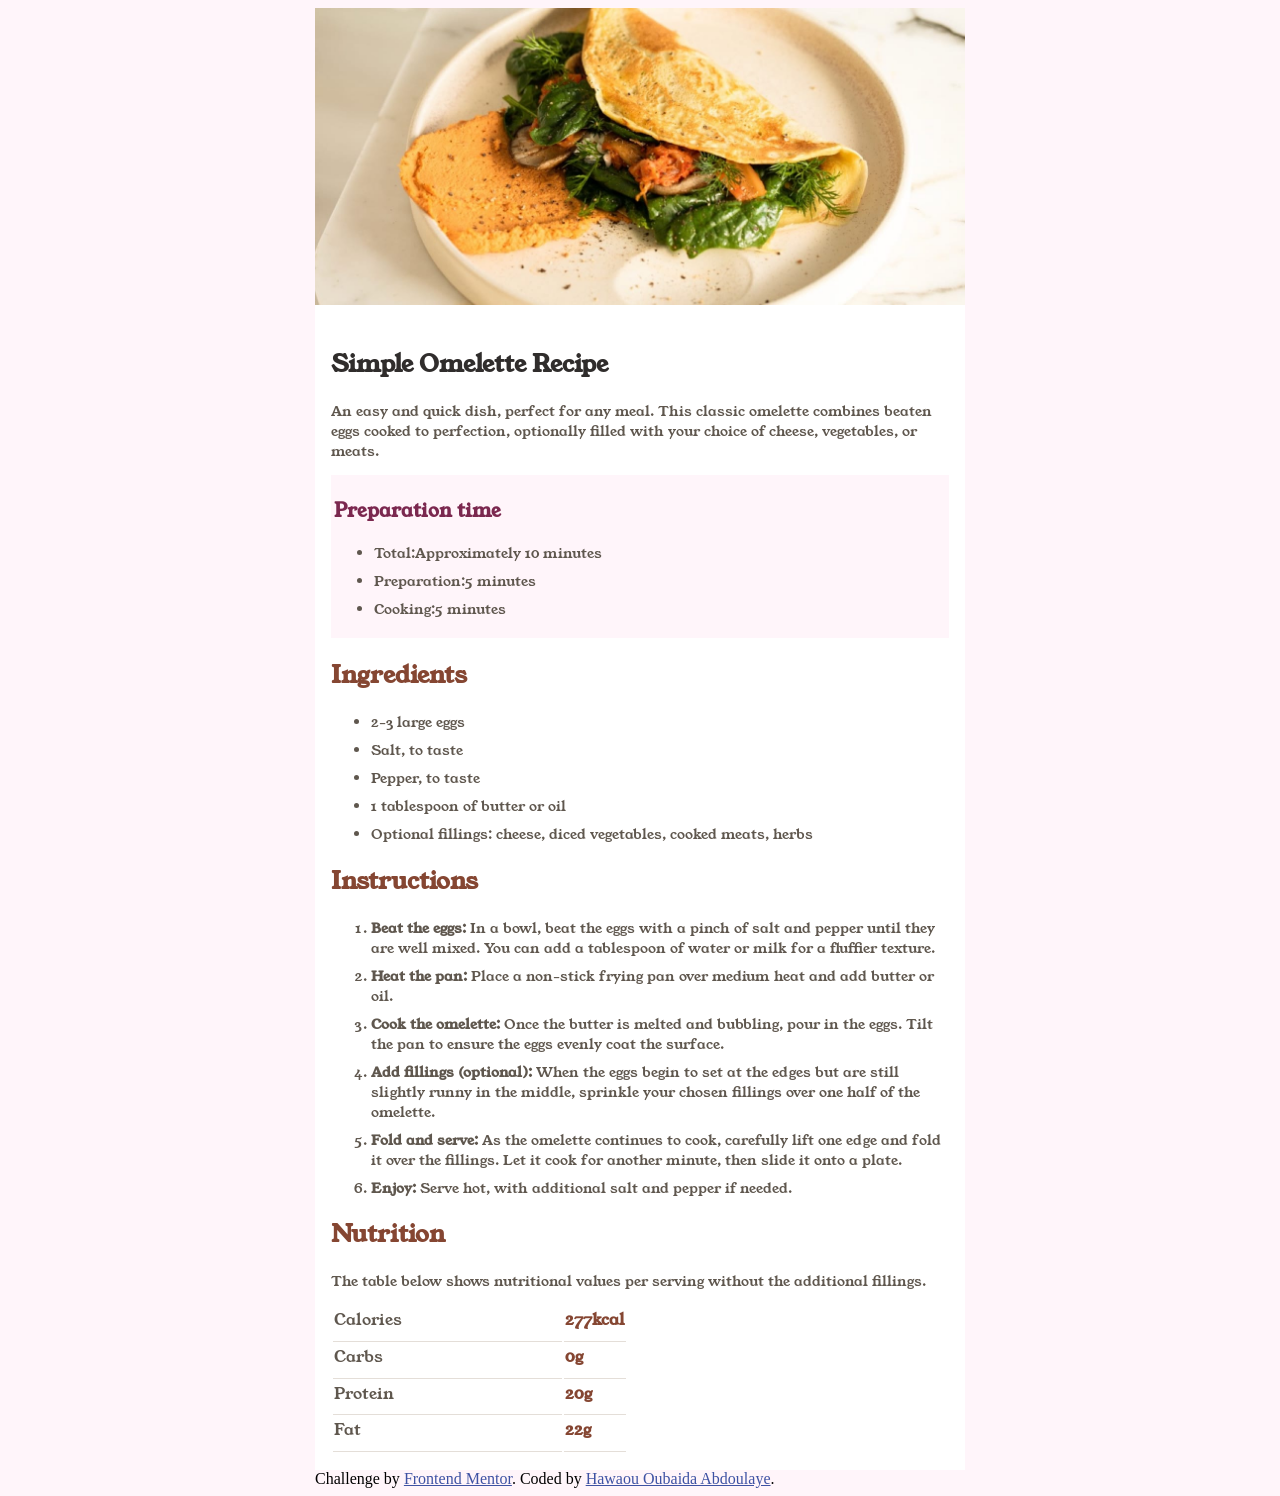
<file: index.html>
<!DOCTYPE html>
<html lang="en">

<head>
  <meta charset="UTF-8">
  <meta name="viewport" content="width=device-width, initial-scale=1.0">
  <!-- displays site properly based on user's device -->
   <meta name="keywords" content="recipe, omelette, cooking, food, easy recipe, easy cooking, breakfast, lunch, dinner, quick meal, classic recipe , easy omelette recipe, frontend mentor, coding challenge, design to code practice">
   <meta name="author" content="Hawaou Oubaida Abdoulaye">
   <meta name="description" content="A simple and delicious omelette recipe that is perfect for any meal. This classic dish combines beaten eggs cooked to perfection, optionally filled with your choice of cheese, vegetables, or meats. With a preparation time of approximately 10 minutes, this recipe is ideal for a quick and satisfying meal. The nutritional values per serving are also provided for those looking to keep track of their intake.">
  <link rel="icon" type="image/png" sizes="32x32" href="./assets/images/favicon-32x32.png">

  <title>Frontend Mentor | Recipe page</title>
  <link rel="preconnect" href="https://fonts.googleapis.com">
<link rel="preconnect" href="https://fonts.gstatic.com" crossorigin>
<link href="https://fonts.googleapis.com/css2?family=Young+Serif&display=swap" rel="stylesheet">

 <link rel="stylesheet" href="style.css">
</head>

<body>
  <main>
    <img src="assets/images/image-omelette.jpeg" alt="" width="100%">
    <article>
      <h1> Simple Omelette Recipe </h1>
      <p> An easy and quick dish, perfect for any meal. This classic omelette combines beaten eggs cooked
        to perfection, optionally filled with your choice of cheese, vegetables, or meats.</p>
      <div class="preparation">
        <h3>Preparation time</h3>
        <ul>
          <li><span>Total:</span>Approximately 10 minutes</li>
          <li><span> Preparation:</span>5 minutes</li>
          <li><span>Cooking:</span>5 minutes</li>
        </ul>
      </div>
      <div>
        <h2>Ingredients</h2>
        <ul>
          <li>2-3 large eggs</li>
          <li>Salt, to taste</li>
          <li>Pepper, to taste</li>
          <li>1 tablespoon of butter or oil</li>
          <li >Optional fillings: cheese, diced vegetables, cooked meats, herbs</li>
        </ul>

      </div>

      <div>
        <h2>Instructions</h2>
        <ol>
          <li><span>Beat the eggs:</span> In a bowl, beat the eggs with a pinch of salt and pepper until they are well mixed. You can
            add a tablespoon of water or milk for a fluffier texture.</li>
          <li> <span>Heat the pan:</span> Place a non-stick frying pan over medium heat and add butter or oil.</li>
          <li><span>Cook the omelette:</span>  Once the butter is melted and bubbling, pour in the eggs. Tilt the pan to ensure the
            eggs evenly coat the surface.</li>
          <li><span>Add fillings (optional):</span>  When the eggs begin to set at the edges but are still slightly runny in the
            middle, sprinkle your chosen fillings over one half of the omelette.</li>
          <li> <span>Fold and serve:</span> As the omelette continues to cook, carefully lift one edge and fold it over the
            fillings. Let it cook for another minute, then slide it onto a plate.</li>
          <li><span>Enjoy:</span> Serve hot, with additional salt and pepper if needed.</li>
        </ol>
      </div>
      <div>
        <h2>Nutrition</h2>
        <p>
          The table below shows nutritional values per serving without the additional fillings.

        </p>
      </div>


<table>
  <tr>
    <td>Calories</td>
    <td>277kcal</td>
  </tr>
  <tr>
    <td> Carbs</td>
    <td> 0g</td>
  </tr>
  <tr>
    <td>Protein</td>
    <td>20g</td>
  </tr>
  <tr>
    <td>Fat</td>
    <td>22g</td>
  </tr>
</table>


    </article>

  </main>

  <div class="attribution">
    Challenge by <a href="https://www.frontendmentor.io?ref=challenge" target="_blank">Frontend Mentor</a>.
    Coded by <a href="#">Hawaou Oubaida Abdoulaye</a>.
  </div>
</body>

</html>
</file>
<file: style.css>
.attribu tion {
      font-size: 11px;
      text-align: center;

    }

    .attribution a {
      color: hsl(228, 45%, 44%); }

      :root{
--White: hsl(0, 0%, 100%);
--Stone-100: hsl(30, 54%, 90%);
--Stone-150: hsl(30, 18%, 87%);
--Stone-600: hsl(30, 10%, 34%);
--Stone-900: hsl(24, 5%, 18%);
--Brown-800: hsl(14, 45%, 36%);
--Rose-800: hsl(332, 51%, 32%);
--Rose-50: hsl(330, 100%, 98%);

      }

      .young-serif-regular {
  font-family: "Young Serif", serif;
  font-weight: 400;
  font-style: normal;
}


      body{

        background-color: var(--Rose-50);
        display: grid;
        place-content: center;
        height: 100%;
        
      }
      main{         
        font-family: "Young Serif", serif;
        font-weight: 400;
        max-width: 650px;
        background-color: var(--White);
      }
      article{
        padding: 1rem;

      }
      .preparation{
        background-color: var(--Rose-50);
        color: var(--Rose-800);
        padding: 0.2rem;
      }
      .preparation li{
         list-style-type: var(--Rose-800);

      }
      h1{
        color: var(--Stone-900);
        font-weight: 700;

      }
      h2{
        color: var(--Brown-800);
        font-weight: 600;
      }
      p , li{
        color: var(--Stone-600);
        font-size: 14px;
      }
      li{
        list-style-type: var(--Brown-800);
        margin-top: .5rem;
        

      }
      ol li span{
        font-weight: bold;
      }
      
    td{
        border-bottom: 1px solid var(--Stone-150);
        padding-bottom: .6rem;
    }
    td:nth-child(even){
        color: var(--Brown-800);
        font-weight: 700;
    }
    td:nth-child(odd){
                padding-right: 10rem;
        color: var(--Stone-600);
    }

    @media screen and (max-width: 600px) {
        main{
            max-width: 400px;
        }
        
    }
</file>
